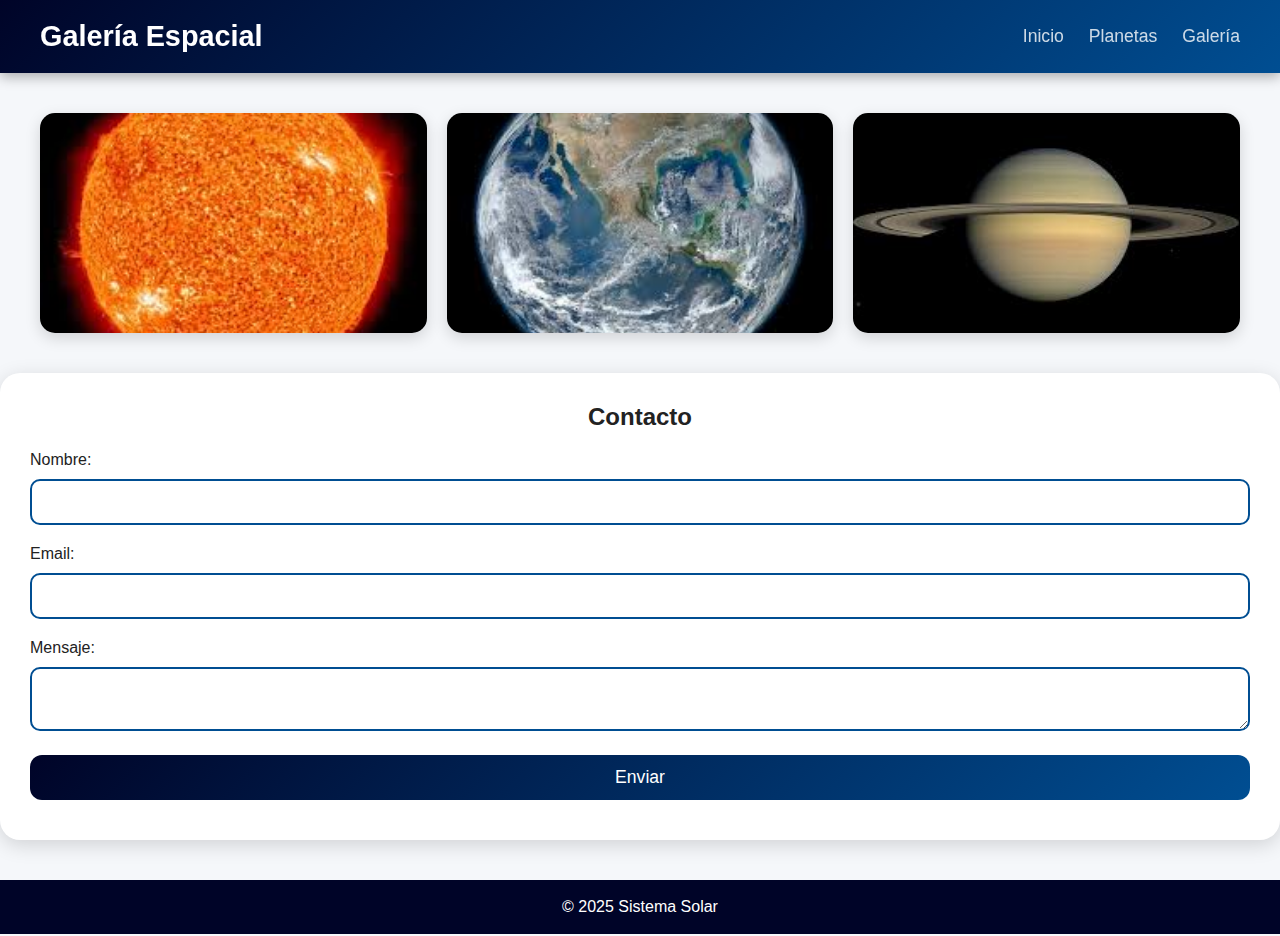
<file: contactanos.html>
<!DOCTYPE html>
<html lang="es">
<head>
    <meta charset="UTF-8">
    <meta name="viewport" content="width=device-width, initial-scale=1.0">
    <title>Galería</title>
    <link rel="stylesheet" href="style.css">
</head>
<body>

<header>
    <h1>Galería Espacial</h1>
    <nav>
        <ul>
            <li><a href="index.html">Inicio</a></li>
            <li><a href="planetas.html">Planetas</a></li>
            <li><a href="galeria.html">Galería</a></li>
        </ul>
    </nav>
</header>

<section class="galeria">
    <img src="imagenes/sol.jpeg" alt="Sol">
    <img src="imagenes/tierra.jpeg" alt="Tierra">
    <img src="imagenes/saturno.jpeg" alt="Saturno">
</section>

<section class="formulario">
    <h2>Contacto</h2>
    <form id="contactForm">
        <label>Nombre:</label>
        <input type="text" id="nombre">

        <label>Email:</label>
        <input type="email" id="email">

        <label>Mensaje:</label>
        <textarea id="mensaje"></textarea>

        <button type="submit">Enviar</button>
    </form>

    <p id="resultado"></p>
</section>

<footer>
    <p>© 2025 Sistema Solar</p>
</footer>

<script src="script.js"></script>
</body>
</html>
</file>
<file: style.css>
/* --------------------------
   ESTILOS GENERALES
--------------------------- */
* {
    margin: 0;
    padding: 0;
    box-sizing: border-box;
}

body {
    font-family: 'Poppins', sans-serif;
    background: #f5f7fa;
    color: #222;
    transition: background 0.4s, color 0.4s;
}

/* --------------------------
   HEADER
--------------------------- */
header {
    background: linear-gradient(135deg, #000428, #004e92);
    color: white;
    padding: 20px 40px;
    position: sticky;
    top: 0;
    z-index: 1000;
    display: flex;
    justify-content: space-between;
    align-items: center;
    box-shadow: 0 4px 12px rgba(0,0,0,0.3);
}

header h1 {
    font-size: 1.8rem;
    font-weight: 600;
}

nav ul {
    display: flex;
    gap: 25px;
    list-style: none;
}

nav a {
    color: #ffffffcc;
    text-decoration: none;
    font-size: 1.1rem;
    transition: 0.3s;
}

nav a:hover {
    color: #fff;
    transform: scale(1.1);
}

#modoBtn {
    background: #fff;
    color: #004e92;
    border: none;
    padding: 10px 20px;
    border-radius: 50px;
    font-weight: bold;
    cursor: pointer;
    transition: 0.3s;
}

#modoBtn:hover {
    background: #004e92;
    color: white;
    transform: scale(1.1);
}

/* --------------------------
   BANNER
--------------------------- */
.banner {
    background: url('img/banner.jpg') center/cover no-repeat fixed;
    height: 380px;
    display: flex;
    justify-content: center;
    align-items: center;
    color: white;
    text-shadow: 0 3px 10px black;
    font-size: 2.5rem;
    font-weight: 600;
    animation: fadeIn 1.5s ease;
}

/* Animación suave */
@keyframes fadeIn {
    from { opacity: 0; transform: translateY(30px); }
    to { opacity: 1; transform: translateY(0); }
}

/* --------------------------
   CONTENIDO PRINCIPAL
--------------------------- */
.contenido,
section {
    padding: 40px;
}

article {
    background: white;
    padding: 25px;
    border-radius: 15px;
    box-shadow: 0 4px 15px rgba(0,0,0,0.1);
    margin-bottom: 25px;
    transition: 0.3s;
    animation: fadeIn 1s ease;
}

article:hover {
    transform: translateY(-5px);
    box-shadow: 0 8px 25px rgba(0,0,0,0.2);
}

/* --------------------------
   GALERÍA
--------------------------- */
.galeria {
    display: grid;
    grid-template-columns: repeat(auto-fit, minmax(280px, 1fr));
    gap: 20px;
}

.galeria img {
    width: 100%;
    height: 220px;
    object-fit: cover;
    border-radius: 15px;
    box-shadow: 0px 5px 15px rgba(0,0,0,0.15);
    transition: 0.4s;
}

.galeria img:hover {
    transform: scale(1.08);
    box-shadow: 0px 10px 25px rgba(0,0,0,0.3);
}

/* --------------------------
   FORMULARIO
--------------------------- */
.formulario {
    background: #fff;
    padding: 30px;
    border-radius: 20px;
    box-shadow: 0 5px 20px rgba(0,0,0,0.15);
}

.formulario h2 {
    text-align: center;
    margin-bottom: 20px;
}

input, textarea {
    width: 100%;
    padding: 12px;
    margin: 10px 0 20px;
    border: 2px solid #004e92;
    border-radius: 10px;
    outline: none;
    font-size: 1rem;
    transition: 0.3s;
}

input:focus,
textarea:focus {
    border-color: #000428;
    box-shadow: 0 0 8px rgba(0,78,146,0.5);
}

button[type=submit] {
    width: 100%;
    padding: 12px;
    background: linear-gradient(135deg, #000428, #004e92);
    color: white;
    border: none;
    border-radius: 12px;
    font-size: 1.1rem;
    cursor: pointer;
    transition: 0.3s;
}

button[type=submit]:hover {
    opacity: 0.9;
    transform: scale(1.03);
}

#resultado {
    margin-top: 10px;
    text-align: center;
    font-weight: bold;
}

/* --------------------------
   FOOTER
--------------------------- */
footer {
    background: #000428;
    color: white;
    text-align: center;
    padding: 18px;
    margin-top: 40px;
}

/* --------------------------
   MODO OSCURO
--------------------------- */
.dark {
    background: #0b0f1a;
    color: #ddd;
}

.dark header {
    background: linear-gradient(135deg, #02010a, #0e2d4f);
}

.dark article {
    background: #151a27;
    color: #eee;
}

.dark .formulario {
    background: #151a27;
    color: #eee;
}

.dark footer {
    background: #02010a;
}
.banner-img {
    width: 100%;
    max-height: 380px;
    object-fit: cover;
    border-radius: 15px;
    box-shadow: 0 4px 15px rgba(0,0,0,0.3);

}
/* CARRUSEL */
.carousel-container {
    position: relative;
    width: 80%;
    max-width: 600px;
    margin: 40px auto;
    overflow: hidden;
}

.carousel {
    display: flex;
    transition: transform 0.5s ease-in-out;
}

.slide {
    min-width: 100%;
    text-align: center;
}

.slide img {
    width: 100%;
    max-height: 300px;
    object-fit: cover;
    border-radius: 10px;
}

.btn {
    position: absolute;
    top: 50%;
    transform: translateY(-50%);
    background: rgba(0,0,0,0.5);
    color: white;
    border: none;
    font-size: 2rem;
    padding: 10px;
    cursor: pointer;
    border-radius: 50%;
}

.prev {
    left: 10px;
}

.next {
    right: 10px;
}

/* Dots */
.dots {
    text-align: center;
    margin-top: 10px;
}

.dots span {
    height: 12px;
    width: 12px;
    margin: 4px;
    display: inline-block;
    background: #bbb;
    border-radius: 50%;
    cursor: pointer;
}

.dots .active {
    background: #333;
}
</file>
